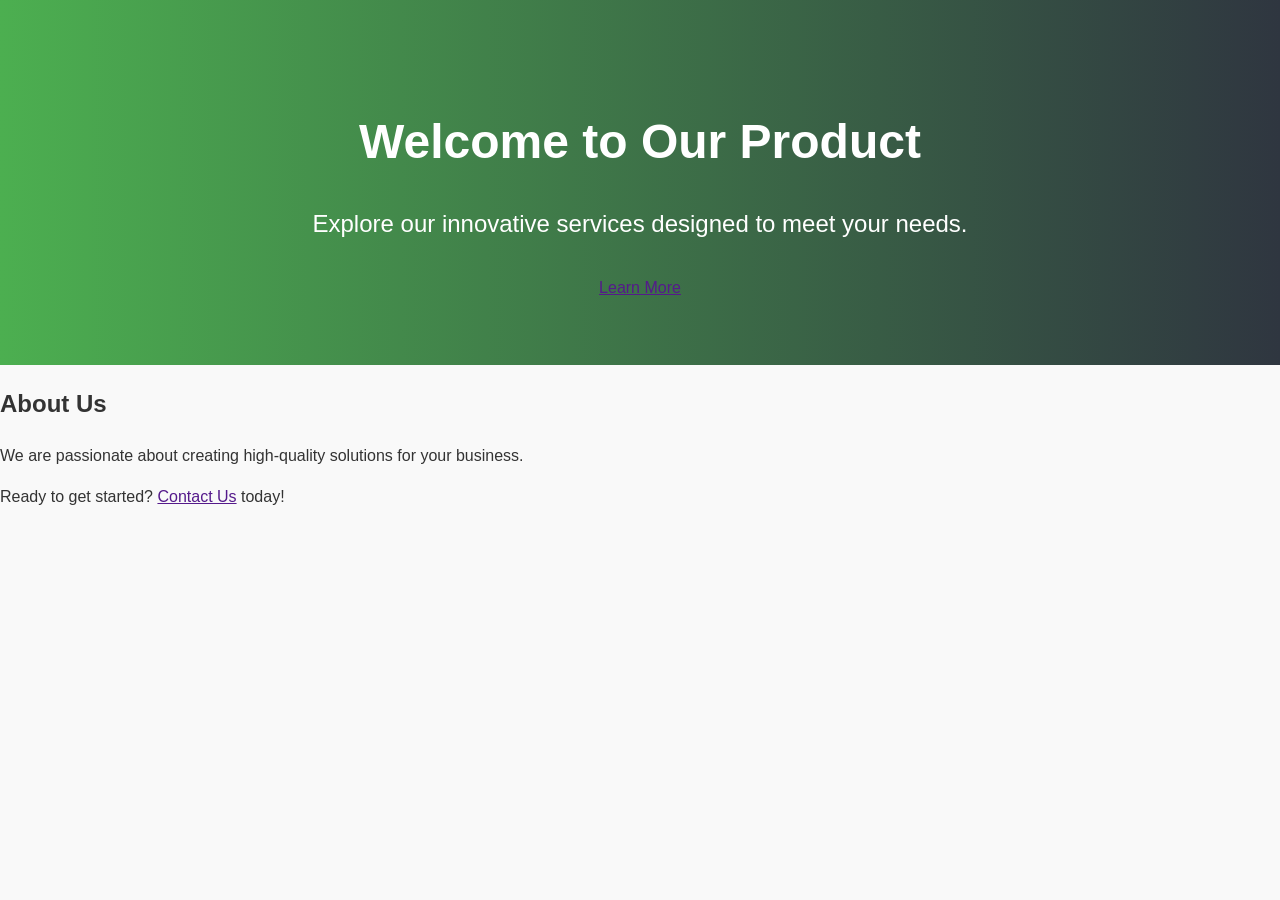
<file: src/index.html>
<!DOCTYPE html>
<html lang="en">
<head>
    <meta charset="UTF-8">
    <meta name="viewport" content="width=device-width, initial-scale=1.0">
    <title>Home Page</title>
    <link rel="stylesheet" href="../styles/index.css"> <!-- Link to your CSS file -->
</head>
<body>
    <!-- Hero Section -->
    <section class="hero">
        <h1>Welcome to Our Product</h1>
        <p>Explore our innovative services designed to meet your needs.</p>
        <a href="" class="cta-button">Learn More</a>
    </section>

    <!-- Brief Introduction -->
    <section class="introduction">
        <h2>About Us</h2>
        <p>We are passionate about creating high-quality solutions for your business.</p>
    </section>

    <!-- Call-to-Action -->
    <section class="cta">
        <p>Ready to get started? <a href="">Contact Us</a> today!</p>
    </section>
</body>
</html> <!-- This was missing -->
</file>
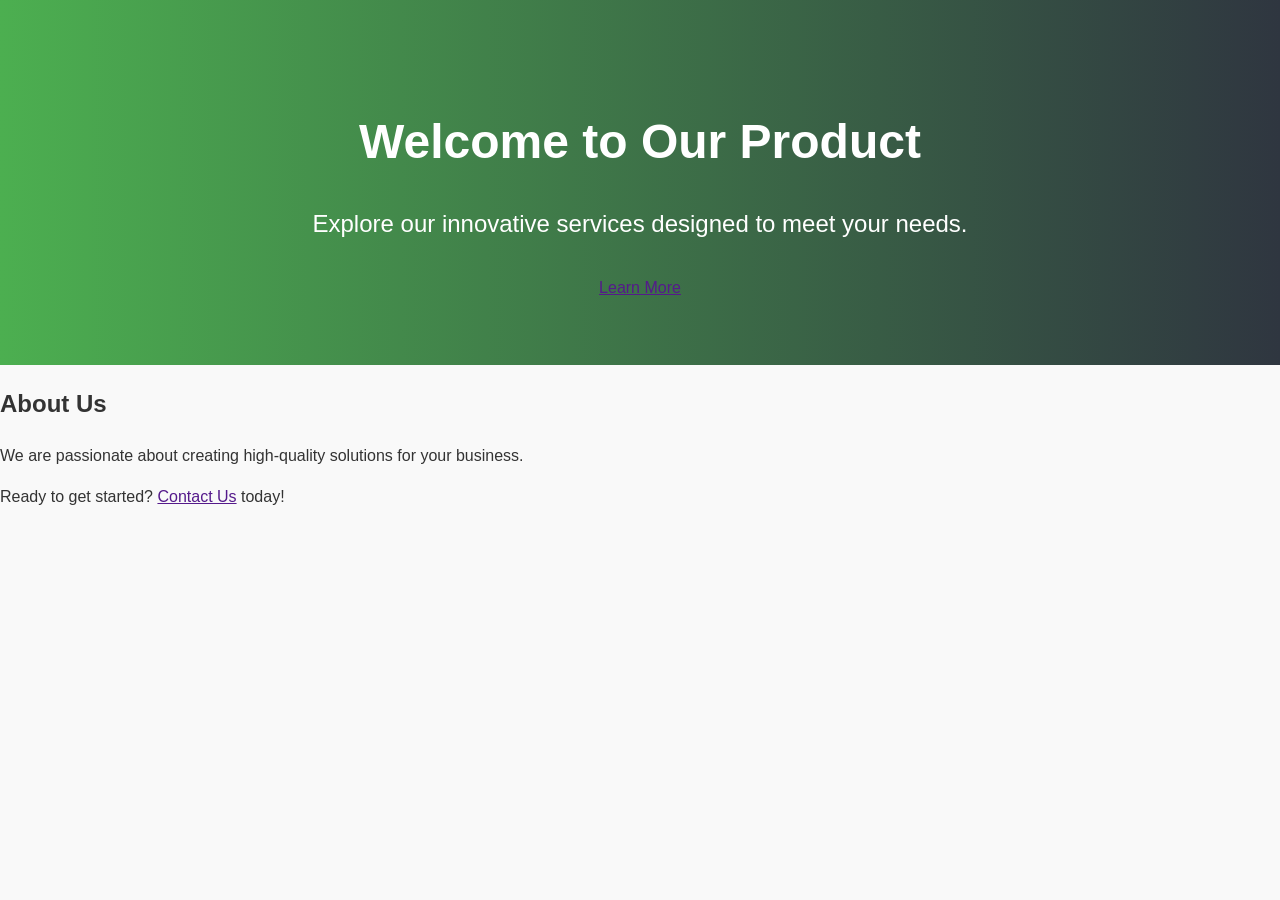
<file: src/blogs.html>
<!DOCTYPE html>
<html lang="en">
<head>
    <meta charset="UTF-8">
    <meta name="viewport" content="width=device-width, initial-scale=1.0">
    <title>Home Page</title>
    <link rel="stylesheet" href="../styles/blogs.css"> <!-- Link to your CSS file -->
</head>
<body>
    <!-- Hero Section -->
    <section class="hero">
        <h1>Welcome to Our Product</h1>
        <p>Explore our innovative services designed to meet your needs.</p>
        <a href="" class="cta-button">Learn More</a>
    </section>

    <!-- Brief Introduction -->
    <section class="introduction">
        <h2>About Us</h2>
        <p>We are passionate about creating high-quality solutions for your business.</p>
    </section>

    <!-- Call-to-Action -->
    <section class="cta">
        <p>Ready to get started? <a href="">Contact Us</a> today!</p>
    </section>
</body>
</html> <!-- This was missing -->
</file>
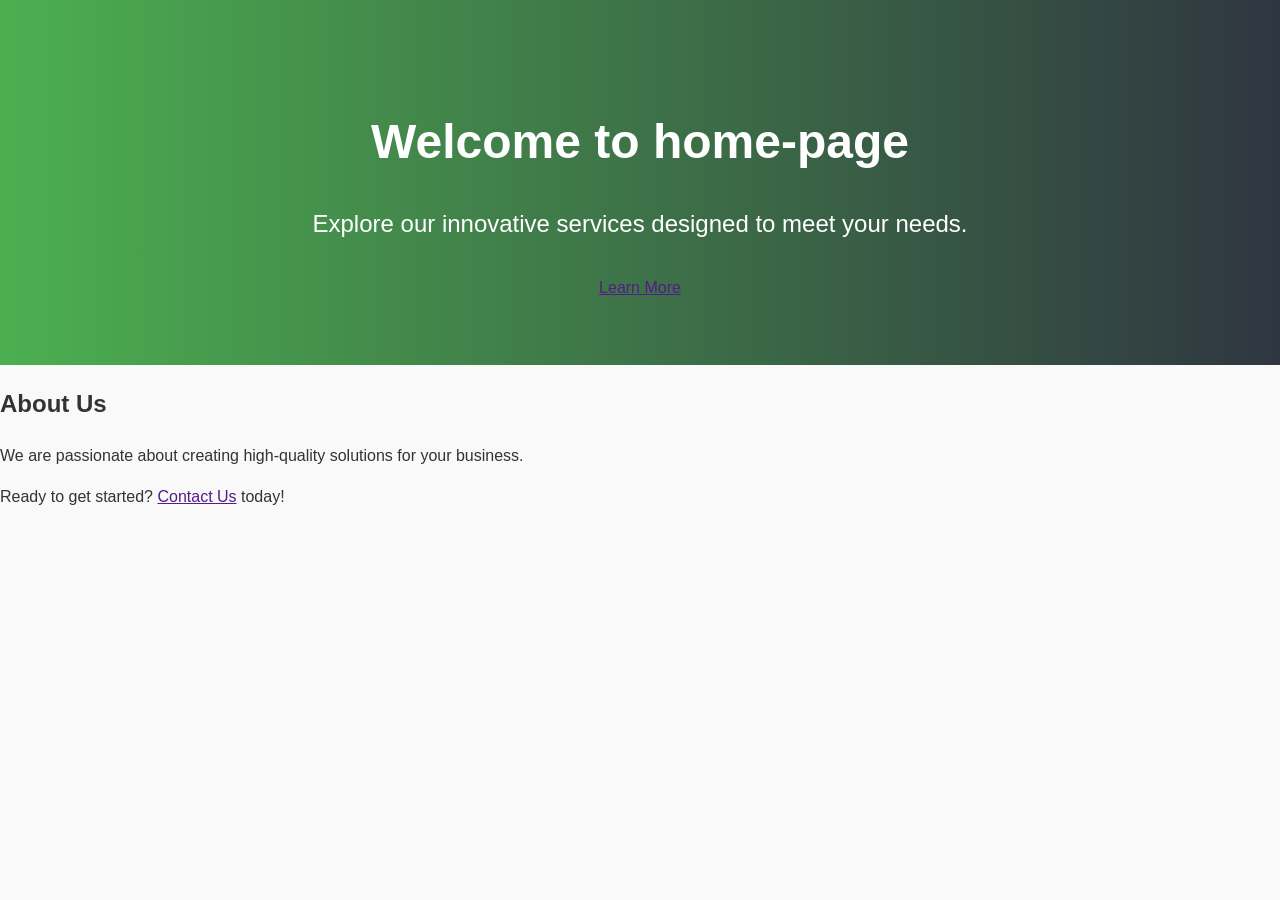
<file: src/home-page.html>
<!DOCTYPE html>
<html lang="en">
<head>
    <meta charset="UTF-8">
    <meta name="viewport" content="width=device-width, initial-scale=1.0">
    <title>Home Page</title>
    <link rel="stylesheet" href="../styles/home-page.css"> <!-- Link to your CSS file -->
</head>
<body>
    <!-- Hero Section -->
    <section class="hero">
        <h1>Welcome to home-page</h1>
        <p>Explore our innovative services designed to meet your needs.</p>
        <a href="" class="cta-button">Learn More</a>
    </section>

    <!-- Brief Introduction -->
    <section class="introduction">
        <h2>About Us</h2>
        <p>We are passionate about creating high-quality solutions for your business.</p>
    </section>

    <!-- Call-to-Action -->
    <section class="cta">
        <p>Ready to get started? <a href="">Contact Us</a> today!</p>
    </section>
</body>
</html> <!-- This was missing -->
</file>
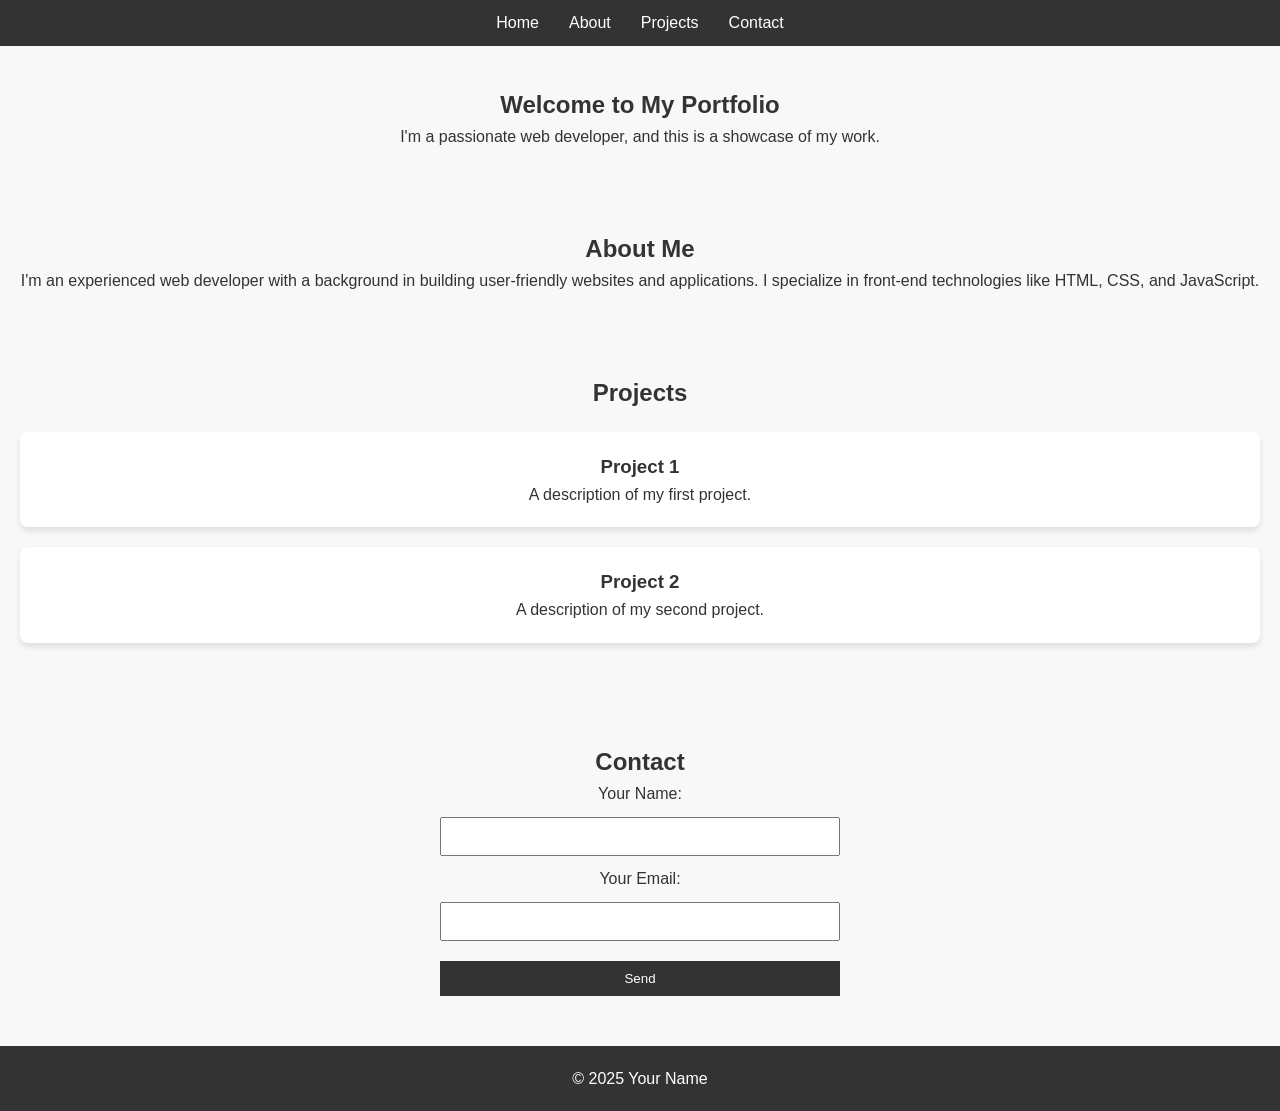
<file: src/portofolio.html>
<!DOCTYPE html>
<html lang="en">

<head>
    <meta charset="UTF-8">
    <meta name="viewport" content="width=device-width, initial-scale=1.0">
    <meta name="description" content="My personal portfolio showcasing web development projects">
    <meta name="author" content="Your Name">
    <title>My Portfolio</title>

    <!-- External CSS File -->
    <link rel="stylesheet" href="portofoliostyle.css">

    <!-- Favicon -->
    <link rel="icon" href="favicon.ico" type="image/x-icon">
</head>

<body>
    <header>
        <nav>
            <ul>
                <li><a href="#home">Home</a></li>
                <li><a href="#about">About</a></li>
                <li><a href="#projects">Projects</a></li>
                <li><a href="#contact">Contact</a></li>
            </ul>
        </nav>
    </header>

    <section id="home">
        <h1>Welcome to My Portfolio</h1>
        <p>I'm a passionate web developer, and this is a showcase of my work.</p>
    </section>

    <section id="about">
        <h2>About Me</h2>
        <p>I'm an experienced web developer with a background in building user-friendly websites and applications. I specialize in front-end technologies like HTML, CSS, and JavaScript.</p>
    </section>

    <section id="projects">
        <h2>Projects</h2>
        <div class="project">
            <h3>Project 1</h3>
            <p>A description of my first project.</p>
        </div>
        <div class="project">
            <h3>Project 2</h3>
            <p>A description of my second project.</p>
        </div>
    </section>

    <section id="contact">
        <h2>Contact</h2>
        <form action="#" method="post">
            <label for="name">Your Name:</label>
            <input type="text" id="name" name="name" required>

            <label for="email">Your Email:</label>
            <input type="email" id="email" name="email" required>

            <button type="submit">Send</button>
        </form>
    </section>

    <footer>
        <p>&copy; 2025 Your Name</p>
    </footer>
</body>

</html>
</file>
<file: styles/index.css>
/* General Reset */ 
body {
    margin: 0;
    font-family: poppins, sans-serif;
    line-height: 1.6;
    color: #333;
    background-color: #f9f9f9;
}

/* Header */
.header {
    background-color: #1a1a2e;
    color: #fff;
    padding: 1rem 2rem;
    position: sticky;
    top: 0;
    z-index: 1000;
}

.navbar {
    display: flex;
    justify-content: space-between;
    align-items: center;
}

.nav-links {
    list-style: none;
    display: flex;
    gap: 1.5rem;
    margin: 0;
    padding: 0;
}

.nav-links a {
    color: #fff;
    text-decoration: none;
    font-weight: bold;
    transition: color 0.3s ease;
}

.nav-links a:hover {
    color: #4caf50;
}

/* Hero Section */
.hero {
    padding: 4rem 2rem;
    background: linear-gradient(to right, #4caf50, #2f3640);
    color: #fff;
    text-align: center;
}

.hero h1 {
    font-size: 3rem;
    margin-bottom: 1rem;
}

.hero p {
    font-size: 1.5rem;
    margin-bottom: 2rem;
}

/* About Section */
.about {
    padding: 4rem 2rem;
    background-color: #fff;
    display: flex;
    flex-wrap: wrap;
    gap: 2rem;
    align-items: center;
}

.about-text {
    flex: 1;
    min-width: 300px;
}

.about-text h2 {
    font-size: 2.5rem;
    margin-bottom: 1rem;
    color: #4caf50;
}

.about-text p {
    font-size: 1.2rem;
    margin-bottom: 1.5rem;
    color: #555;
}

.about-image {
    flex: 1;
    min-width: 300px;
}

.about-image img {
    width: 100%;
    border-radius: 10px;
    box-shadow: 0 4px 12px rgba(0, 0, 0, 0.2);
}

/* Team Section */
.team {
    padding: 4rem 2rem;
    background-color: #f3f4f6;
    text-align: center;
}

.team h2 {
    font-size: 2.5rem;
    margin-bottom: 2rem;
    color: #4caf50;
}

.team-members {
    display: grid;
    grid-template-columns: repeat(auto-fit, minmax(250px, 1fr));
    gap: 2rem;
}

.team-member {
    background-color: #fff;
    border: 1px solid #ddd;
    border-radius: 10px;
    padding: 2rem;
    box-shadow: 0 4px 12px rgba(0, 0, 0, 0.1);
    transition: transform 0.3s ease;
}

.team-member:hover {
    transform: translateY(-5px);
    box-shadow: 0 6px 15px rgba(0, 0, 0, 0.2);
}

.team-member img {
    width: 100%;
    border-radius: 50%;
    margin-bottom: 1rem;
}

.team-member h3 {
    font-size: 1.5rem;
    margin-bottom: 0.5rem;
}

.team-member p {
    font-size: 1rem;
    color: #555;
}

/* Footer */
.footer {
    background-color: #1a1a2e;
    color: #fff;
    text-align: center;
    padding: 1rem 0;
}

.footer p {
    margin: 0;
}
</file>
<file: styles/blogs.css>
/* General Reset */ 
body {
    margin: 0;
    font-family: poppins, sans-serif;
    line-height: 1.6;
    color: #333;
    background-color: #f9f9f9;
}

/* Header */
.header {
    background-color: #1a1a2e;
    color: #fff;
    padding: 1rem 2rem;
    position: sticky;
    top: 0;
    z-index: 1000;
}

.navbar {
    display: flex;
    justify-content: space-between;
    align-items: center;
}

.nav-links {
    list-style: none;
    display: flex;
    gap: 1.5rem;
    margin: 0;
    padding: 0;
}

.nav-links a {
    color: #fff;
    text-decoration: none;
    font-weight: bold;
    transition: color 0.3s ease;
}

.nav-links a:hover {
    color: #4caf50;
}

/* Hero Section */
.hero {
    padding: 4rem 2rem;
    background: linear-gradient(to right, #4caf50, #2f3640);
    color: #fff;
    text-align: center;
}

.hero h1 {
    font-size: 3rem;
    margin-bottom: 1rem;
}

.hero p {
    font-size: 1.5rem;
    margin-bottom: 2rem;
}

/* About Section */
.about {
    padding: 4rem 2rem;
    background-color: #fff;
    display: flex;
    flex-wrap: wrap;
    gap: 2rem;
    align-items: center;
}

.about-text {
    flex: 1;
    min-width: 300px;
}

.about-text h2 {
    font-size: 2.5rem;
    margin-bottom: 1rem;
    color: #4caf50;
}

.about-text p {
    font-size: 1.2rem;
    margin-bottom: 1.5rem;
    color: #555;
}

.about-image {
    flex: 1;
    min-width: 300px;
}

.about-image img {
    width: 100%;
    border-radius: 10px;
    box-shadow: 0 4px 12px rgba(0, 0, 0, 0.2);
}

/* Team Section */
.team {
    padding: 4rem 2rem;
    background-color: #f3f4f6;
    text-align: center;
}

.team h2 {
    font-size: 2.5rem;
    margin-bottom: 2rem;
    color: #4caf50;
}

.team-members {
    display: grid;
    grid-template-columns: repeat(auto-fit, minmax(250px, 1fr));
    gap: 2rem;
}

.team-member {
    background-color: #fff;
    border: 1px solid #ddd;
    border-radius: 10px;
    padding: 2rem;
    box-shadow: 0 4px 12px rgba(0, 0, 0, 0.1);
    transition: transform 0.3s ease;
}

.team-member:hover {
    transform: translateY(-5px);
    box-shadow: 0 6px 15px rgba(0, 0, 0, 0.2);
}

.team-member img {
    width: 100%;
    border-radius: 50%;
    margin-bottom: 1rem;
}

.team-member h3 {
    font-size: 1.5rem;
    margin-bottom: 0.5rem;
}

.team-member p {
    font-size: 1rem;
    color: #555;
}

/* Footer */
.footer {
    background-color: #1a1a2e;
    color: #fff;
    text-align: center;
    padding: 1rem 0;
}

.footer p {
    margin: 0;
}
</file>
<file: styles/home-page.css>
/* General Reset */ 
body {
    margin: 0;
    font-family: poppins, sans-serif;
    line-height: 1.6;
    color: #333;
    background-color: #f9f9f9;
}

/* Header */
.header {
    background-color: #1a1a2e;
    color: #fff;
    padding: 1rem 2rem;
    position: sticky;
    top: 0;
    z-index: 1000;
}

.navbar {
    display: flex;
    justify-content: space-between;
    align-items: center;
}

.nav-links {
    list-style: none;
    display: flex;
    gap: 1.5rem;
    margin: 0;
    padding: 0;
}

.nav-links a {
    color: #fff;
    text-decoration: none;
    font-weight: bold;
    transition: color 0.3s ease;
}

.nav-links a:hover {
    color: #4caf50;
}

/* Hero Section */
.hero {
    padding: 4rem 2rem;
    background: linear-gradient(to right, #4caf50, #2f3640);
    color: #fff;
    text-align: center;
}

.hero h1 {
    font-size: 3rem;
    margin-bottom: 1rem;
}

.hero p {
    font-size: 1.5rem;
    margin-bottom: 2rem;
}

/* About Section */
.about {
    padding: 4rem 2rem;
    background-color: #fff;
    display: flex;
    flex-wrap: wrap;
    gap: 2rem;
    align-items: center;
}

.about-text {
    flex: 1;
    min-width: 300px;
}

.about-text h2 {
    font-size: 2.5rem;
    margin-bottom: 1rem;
    color: #4caf50;
}

.about-text p {
    font-size: 1.2rem;
    margin-bottom: 1.5rem;
    color: #555;
}

.about-image {
    flex: 1;
    min-width: 300px;
}

.about-image img {
    width: 100%;
    border-radius: 10px;
    box-shadow: 0 4px 12px rgba(0, 0, 0, 0.2);
}

/* Team Section */
.team {
    padding: 4rem 2rem;
    background-color: #f3f4f6;
    text-align: center;
}

.team h2 {
    font-size: 2.5rem;
    margin-bottom: 2rem;
    color: #4caf50;
}

.team-members {
    display: grid;
    grid-template-columns: repeat(auto-fit, minmax(250px, 1fr));
    gap: 2rem;
}

.team-member {
    background-color: #fff;
    border: 1px solid #ddd;
    border-radius: 10px;
    padding: 2rem;
    box-shadow: 0 4px 12px rgba(0, 0, 0, 0.1);
    transition: transform 0.3s ease;
}

.team-member:hover {
    transform: translateY(-5px);
    box-shadow: 0 6px 15px rgba(0, 0, 0, 0.2);
}

.team-member img {
    width: 100%;
    border-radius: 50%;
    margin-bottom: 1rem;
}

.team-member h3 {
    font-size: 1.5rem;
    margin-bottom: 0.5rem;
}

.team-member p {
    font-size: 1rem;
    color: #555;
}

/* Footer */
.footer {
    background-color: #1a1a2e;
    color: #fff;
    text-align: center;
    padding: 1rem 0;
}

.footer p {
    margin: 0;
}
</file>
<file: src/portofoliostyle.css>
/* General reset */
*,
*::before,
*::after {
    margin: 0;
    padding: 0;
    box-sizing: border-box;
}

/* Body styles */
body {
    font-family: 'Arial', sans-serif;
    line-height: 1.6;
    background-color: #f8f8f8;
    color: #333;
}

/* Header styles */
header {
    background-color: #333;
    color: #fff;
    padding: 10px 0;
}

nav ul {
    list-style-type: none;
    display: flex;
    justify-content: center;
}

nav ul li {
    margin: 0 15px;
}

nav ul li a {
    color: #fff;
    text-decoration: none;
}

/* Section styles */
section {
    padding: 40px 20px;
    text-align: center;
}

h1, h2 {
    color: #333;
}

/* Projects styles */
.project {
    background-color: #fff;
    padding: 20px;
    margin: 20px 0;
    border-radius: 8px;
    box-shadow: 0 4px 6px rgba(0, 0, 0, 0.1);
}

/* Contact form styles */
form {
    display: flex;
    flex-direction: column;
    align-items: center;
}

form input, form button {
    margin: 10px 0;
    padding: 10px;
    width: 80%;
    max-width: 400px;
}

form button {
    background-color: #333;
    color: white;
    border: none;
    cursor: pointer;
}

form button:hover {
    background-color: #555;
}

/* Footer styles */
footer {
    text-align: center;
    padding: 20px 0;
    background-color: #333;
    color: white;
}
</file>
